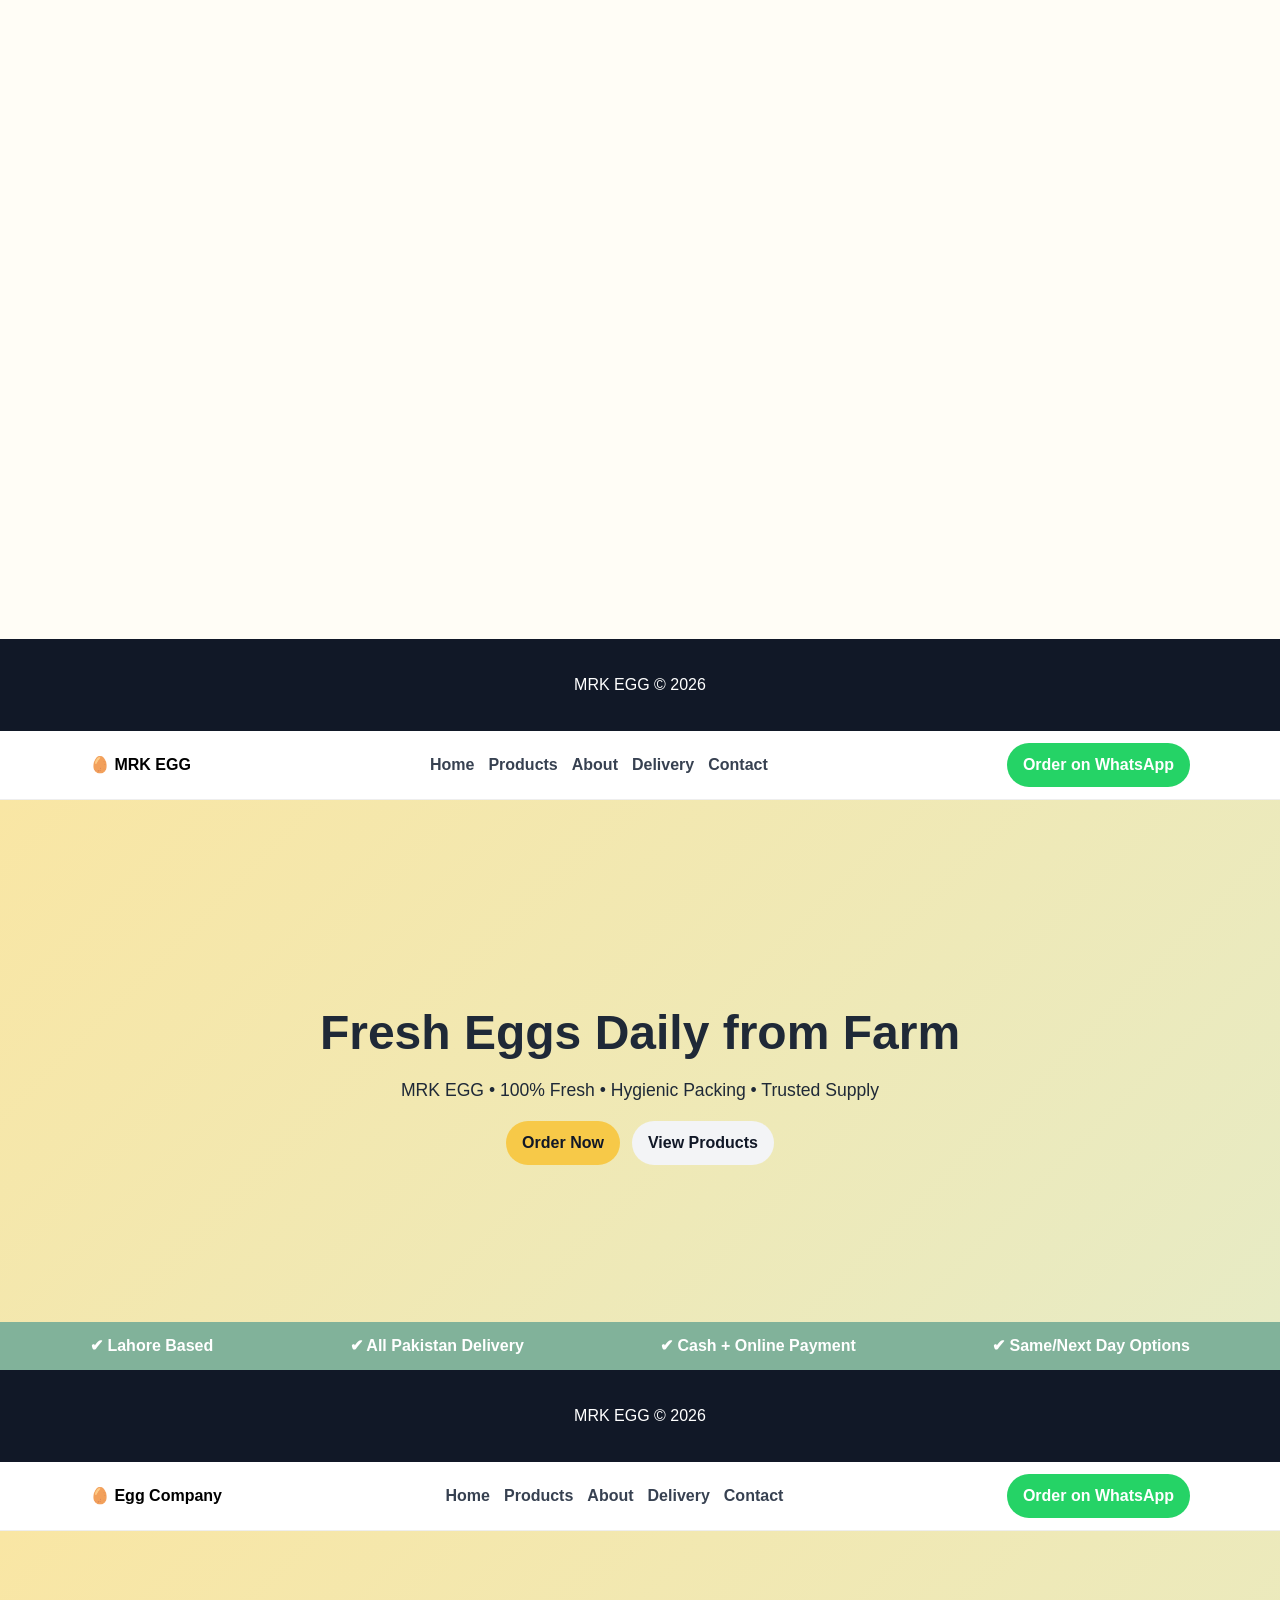
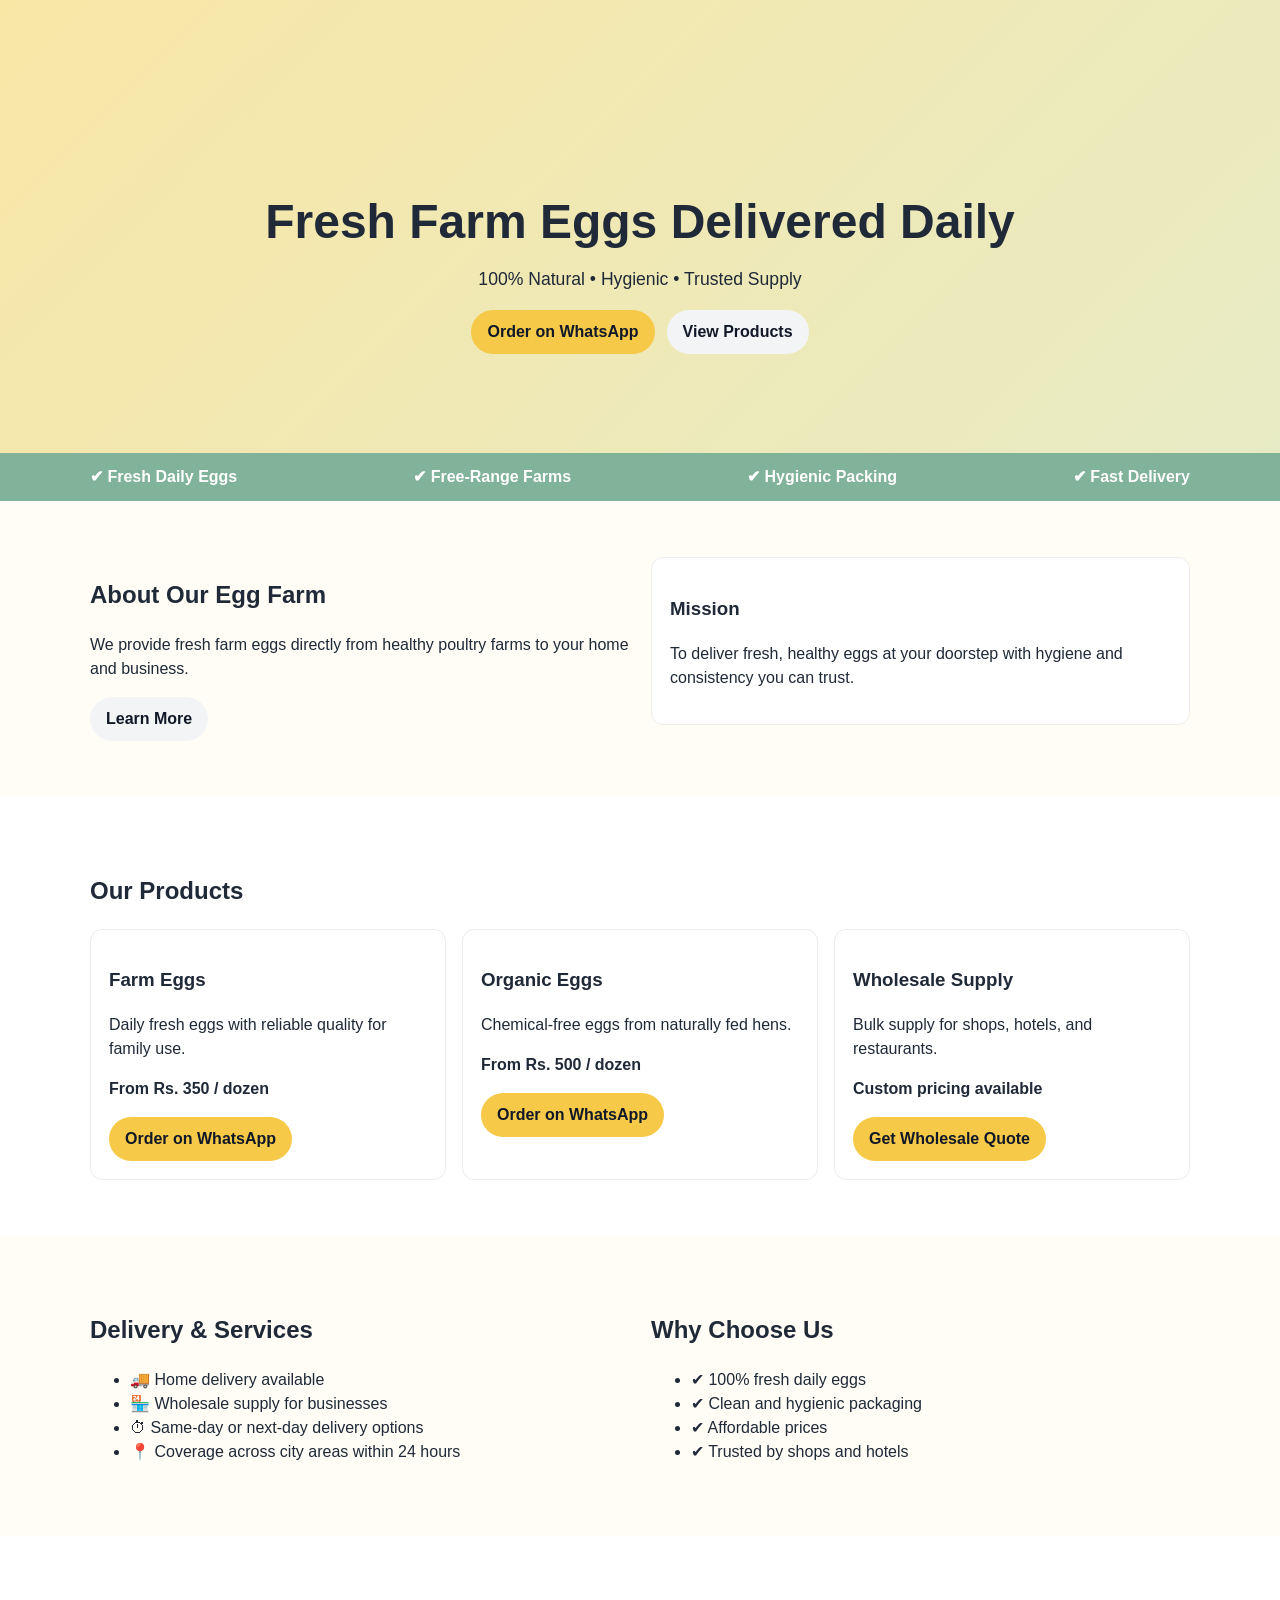
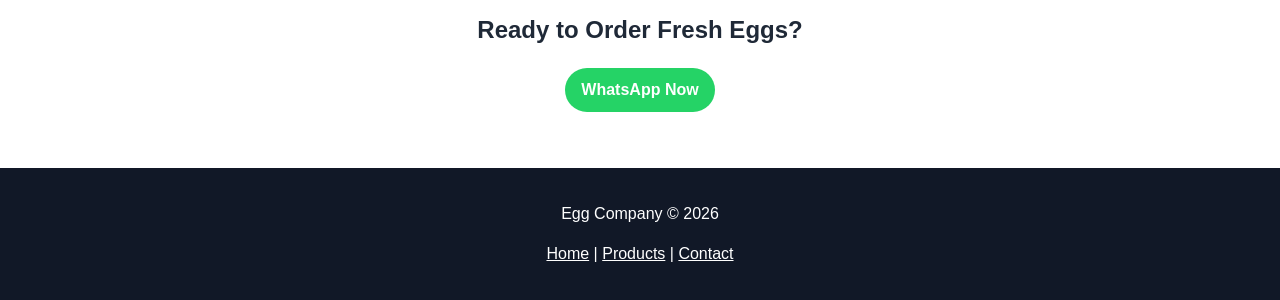
<file: index.html>
<!DOCTYPE html>
<html lang="en">
<head>
  <meta charset="UTF-8" />
  <meta name="viewport" content="width=device-width, initial-scale=1.0" />
  <title>MRK EGG | Fresh Eggs Daily from Farm</title>
  <meta name="description" content="MRK EGG Lahore - Farm fresh eggs, organic eggs, and wholesale supply with delivery across Pakistan." />
  <link rel="stylesheet" href="styles.css" />
  <script defer src="script.js"></script>
</head>
<body>
  <header class="header reveal"><div class="container nav-wrap"><a class="logo" href="index.html">🥚 MRK EGG</a><nav class="nav"><a href="index.html">Home</a><a href="products.html">Products</a><a href="about.html">About</a><a href="delivery.html">Delivery</a><a href="contact.html">Contact</a></nav><a class="btn btn-whatsapp" href="https://wa.me/923270447263?text=Assalam%20o%20Alaikum%2C%20mujhe%20eggs%20order%20karne%20hain">Order on WhatsApp</a></div></header>
  <main class="reveal">
    <section class="hero"><div class="container hero-content"><h1 class="reveal">Fresh Eggs Daily from Farm</h1><p>MRK EGG • 100% Fresh • Hygienic Packing • Trusted Supply</p><div class="hero-actions"><a class="btn btn-primary" href="contact.html">Order Now</a><a class="btn btn-secondary" href="products.html">View Products</a></div></div></section>
    <section class="trust-strip"><div class="container trust-items"><span>✔ Lahore Based</span><span>✔ All Pakistan Delivery</span><span>✔ Cash + Online Payment</span><span>✔ Same/Next Day Options</span></div></section>
  </main>
  <footer class="footer"><div class="container"><p>MRK EGG © 2026</p></div></footer>
</head>
<body>
  <header class="header"><div class="container nav-wrap"><a class="logo" href="index.html">🥚 MRK EGG</a><nav class="nav"><a href="index.html">Home</a><a href="products.html">Products</a><a href="about.html">About</a><a href="delivery.html">Delivery</a><a href="contact.html">Contact</a></nav><a class="btn btn-whatsapp" href="https://wa.me/923270447263?text=Assalam%20o%20Alaikum%2C%20mujhe%20eggs%20order%20karne%20hain">Order on WhatsApp</a></div></header>
  <main>
    <section class="hero"><div class="container hero-content"><h1>Fresh Eggs Daily from Farm</h1><p>MRK EGG • 100% Fresh • Hygienic Packing • Trusted Supply</p><div class="hero-actions"><a class="btn btn-primary" href="contact.html">Order Now</a><a class="btn btn-secondary" href="products.html">View Products</a></div></div></section>
    <section class="trust-strip"><div class="container trust-items"><span>✔ Lahore Based</span><span>✔ All Pakistan Delivery</span><span>✔ Cash + Online Payment</span><span>✔ Same/Next Day Options</span></div></section>
  </main>
  <footer class="footer"><div class="container"><p>MRK EGG © 2026</p></div></footer>
  <title>Egg Company | Fresh Farm Eggs Delivered Daily</title>
  <meta name="description" content="Fresh farm eggs delivered daily. Order via WhatsApp for home and wholesale supply." />
  <link rel="stylesheet" href="styles.css" />
</head>
<body>
  <header class="header">
    <div class="container nav-wrap">
      <a class="logo" href="index.html">🥚 Egg Company</a>
      <nav class="nav">
        <a href="index.html">Home</a>
        <a href="products.html">Products</a>
        <a href="about.html">About</a>
        <a href="delivery.html">Delivery</a>
        <a href="contact.html">Contact</a>
      </nav>
      <a class="btn btn-whatsapp" href="https://wa.me/923001234567?text=I%20want%20to%20order%3A%0A-%202%20dozen%20farm%20eggs%0A-%20Delivery%20address%3A%20" target="_blank" rel="noopener">Order on WhatsApp</a>
    </div>
  </header>

  <main>
    <section class="hero">
      <div class="overlay"></div>
      <div class="container hero-content">
        <h1>Fresh Farm Eggs Delivered Daily</h1>
        <p>100% Natural • Hygienic • Trusted Supply</p>
        <div class="hero-actions">
          <a class="btn btn-primary" href="https://wa.me/923001234567?text=I%20want%20to%20order%3A%0A-%202%20dozen%20farm%20eggs%0A-%20Delivery%20address%3A%20" target="_blank" rel="noopener">Order on WhatsApp</a>
          <a class="btn btn-secondary" href="products.html">View Products</a>
        </div>
      </div>
    </section>

    <section class="trust-strip">
      <div class="container trust-items">
        <span>✔ Fresh Daily Eggs</span>
        <span>✔ Free-Range Farms</span>
        <span>✔ Hygienic Packing</span>
        <span>✔ Fast Delivery</span>
      </div>
    </section>

    <section class="section">
      <div class="container split">
        <div>
          <h2>About Our Egg Farm</h2>
          <p>We provide fresh farm eggs directly from healthy poultry farms to your home and business.</p>
          <a class="btn btn-secondary" href="about.html">Learn More</a>
        </div>
        <div class="card">
          <h3>Mission</h3>
          <p>To deliver fresh, healthy eggs at your doorstep with hygiene and consistency you can trust.</p>
        </div>
      </div>
    </section>

    <section class="section section-alt">
      <div class="container">
        <h2>Our Products</h2>
        <div class="cards">
          <article class="card">
            <h3>Farm Eggs</h3>
            <p>Daily fresh eggs with reliable quality for family use.</p>
            <p class="price">From Rs. 350 / dozen</p>
            <a class="btn btn-primary" href="https://wa.me/923001234567?text=I%20want%20to%20order%3A%0A-%20Farm%20Eggs%0A-%20Quantity%3A%20" target="_blank" rel="noopener">Order on WhatsApp</a>
          </article>
          <article class="card">
            <h3>Organic Eggs</h3>
            <p>Chemical-free eggs from naturally fed hens.</p>
            <p class="price">From Rs. 500 / dozen</p>
            <a class="btn btn-primary" href="https://wa.me/923001234567?text=I%20want%20to%20order%3A%0A-%20Organic%20Eggs%0A-%20Quantity%3A%20" target="_blank" rel="noopener">Order on WhatsApp</a>
          </article>
          <article class="card">
            <h3>Wholesale Supply</h3>
            <p>Bulk supply for shops, hotels, and restaurants.</p>
            <p class="price">Custom pricing available</p>
            <a class="btn btn-primary" href="https://wa.me/923001234567?text=I%20need%20wholesale%20egg%20supply%3A%0A-%20Business%20name%3A%20%0A-%20Required%20quantity%3A%20" target="_blank" rel="noopener">Get Wholesale Quote</a>
          </article>
        </div>
      </div>
    </section>

    <section class="section">
      <div class="container split">
        <div>
          <h2>Delivery & Services</h2>
          <ul>
            <li>🚚 Home delivery available</li>
            <li>🏪 Wholesale supply for businesses</li>
            <li>⏱ Same-day or next-day delivery options</li>
            <li>📍 Coverage across city areas within 24 hours</li>
          </ul>
        </div>
        <div>
          <h2>Why Choose Us</h2>
          <ul>
            <li>✔ 100% fresh daily eggs</li>
            <li>✔ Clean and hygienic packaging</li>
            <li>✔ Affordable prices</li>
            <li>✔ Trusted by shops and hotels</li>
          </ul>
        </div>
      </div>
    </section>

    <section class="section section-alt cta">
      <div class="container">
        <h2>Ready to Order Fresh Eggs?</h2>
        <a class="btn btn-whatsapp" href="https://wa.me/923001234567?text=I%20want%20to%20order%3A%0A-%202%20dozen%20farm%20eggs%0A-%20Delivery%20address%3A%20" target="_blank" rel="noopener">WhatsApp Now</a>
      </div>
    </section>
  </main>

  <footer class="footer">
    <div class="container">
      <p>Egg Company © 2026</p>
      <p><a href="index.html">Home</a> | <a href="products.html">Products</a> | <a href="contact.html">Contact</a></p>
    </div>
  </footer>
</body>
</html>
</file>
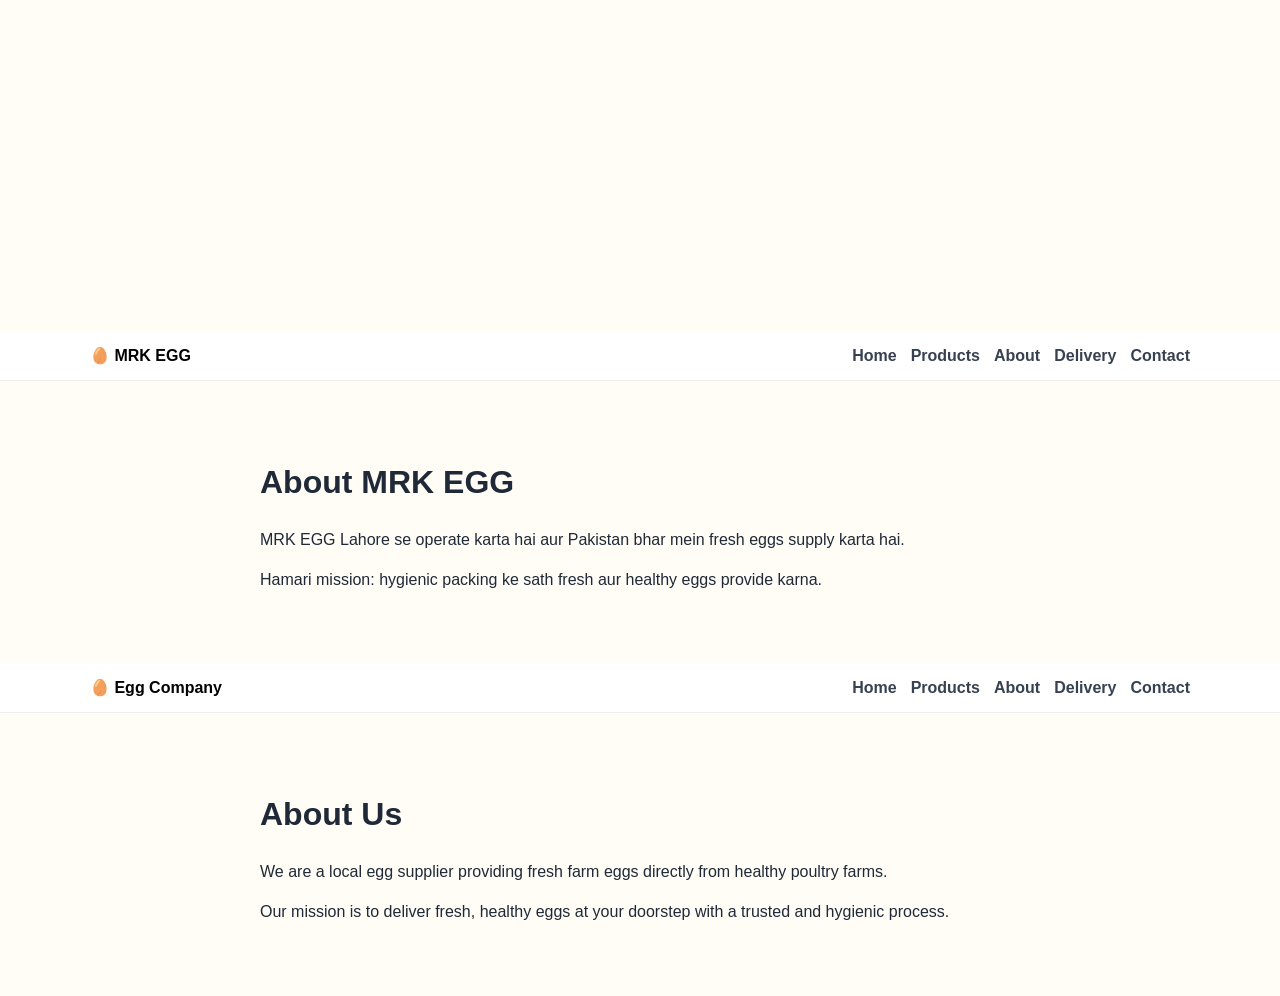
<file: about.html>
<!DOCTYPE html>
<html lang="en"><head><meta charset="UTF-8" /><meta name="viewport" content="width=device-width, initial-scale=1.0" /><title>About | MRK EGG</title><link rel="stylesheet" href="styles.css" />  <script defer src="script.js"></script>
</head>
<body><header class="header simple-header reveal"><div class="container nav-wrap"><a class="logo" href="index.html">🥚 MRK EGG</a><nav class="nav"><a href="index.html">Home</a><a href="products.html">Products</a><a href="about.html">About</a><a href="delivery.html">Delivery</a><a href="contact.html">Contact</a></nav></div></header>
<main class="section reveal"><div class="container narrow"><h1 class="reveal">About MRK EGG</h1><p>MRK EGG Lahore se operate karta hai aur Pakistan bhar mein fresh eggs supply karta hai.</p><p>Hamari mission: hygienic packing ke sath fresh aur healthy eggs provide karna.</p></div></main></body></html>
<html lang="en"><head><meta charset="UTF-8" /><meta name="viewport" content="width=device-width, initial-scale=1.0" /><title>About | MRK EGG</title><link rel="stylesheet" href="styles.css" /></head>
<body><header class="header simple-header"><div class="container nav-wrap"><a class="logo" href="index.html">🥚 MRK EGG</a><nav class="nav"><a href="index.html">Home</a><a href="products.html">Products</a><a href="about.html">About</a><a href="delivery.html">Delivery</a><a href="contact.html">Contact</a></nav></div></header>
<main class="section"><div class="container narrow"><h1>About MRK EGG</h1><p>MRK EGG Lahore se operate karta hai aur Pakistan bhar mein fresh eggs supply karta hai.</p><p>Hamari mission: hygienic packing ke sath fresh aur healthy eggs provide karna.</p></div></main></body></html>
<html lang="en">
<head>
  <meta charset="UTF-8" />
  <meta name="viewport" content="width=device-width, initial-scale=1.0" />
  <title>About Us | Egg Company</title>
  <link rel="stylesheet" href="styles.css" />
</head>
<body>
  <header class="header simple-header"><div class="container nav-wrap"><a class="logo" href="index.html">🥚 Egg Company</a><nav class="nav"><a href="index.html">Home</a><a href="products.html">Products</a><a href="about.html">About</a><a href="delivery.html">Delivery</a><a href="contact.html">Contact</a></nav></div></header>
  <main class="section"><div class="container narrow"><h1>About Us</h1><p>We are a local egg supplier providing fresh farm eggs directly from healthy poultry farms.</p><p>Our mission is to deliver fresh, healthy eggs at your doorstep with a trusted and hygienic process.</p></div></main>
</body>
</html>
</file>
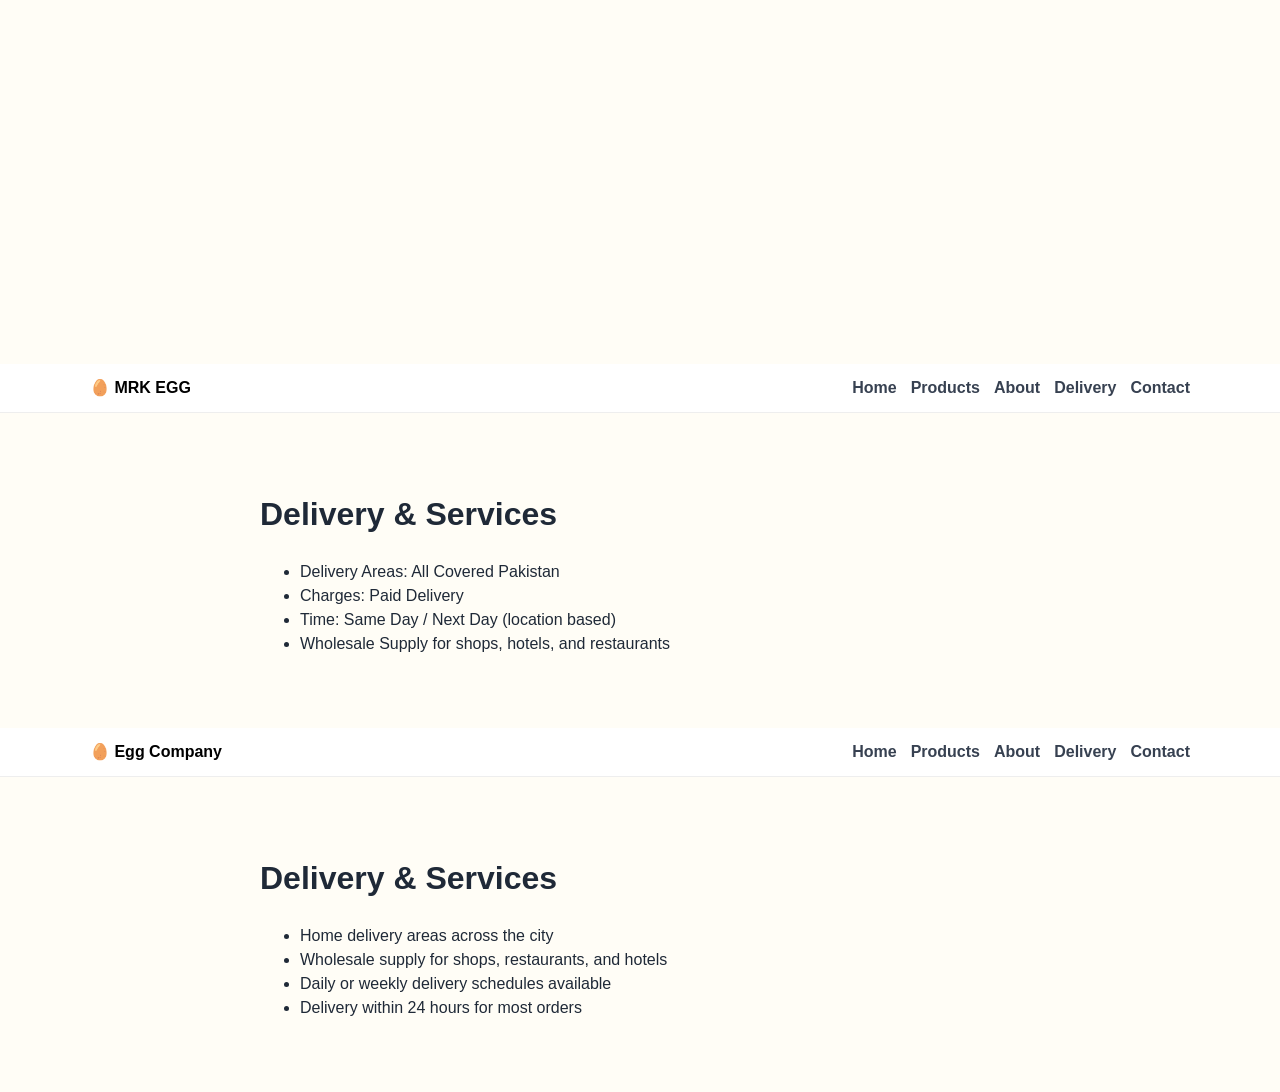
<file: delivery.html>
<!DOCTYPE html>
<html lang="en"><head><meta charset="UTF-8" /><meta name="viewport" content="width=device-width, initial-scale=1.0" /><title>Delivery | MRK EGG</title><link rel="stylesheet" href="styles.css" />  <script defer src="script.js"></script>
</head>
<body><header class="header simple-header reveal"><div class="container nav-wrap"><a class="logo" href="index.html">🥚 MRK EGG</a><nav class="nav"><a href="index.html">Home</a><a href="products.html">Products</a><a href="about.html">About</a><a href="delivery.html">Delivery</a><a href="contact.html">Contact</a></nav></div></header>
<main class="section reveal"><div class="container narrow"><h1 class="reveal">Delivery & Services</h1><ul><li>Delivery Areas: All Covered Pakistan</li><li>Charges: Paid Delivery</li><li>Time: Same Day / Next Day (location based)</li><li>Wholesale Supply for shops, hotels, and restaurants</li></ul></div></main></body></html>
<html lang="en"><head><meta charset="UTF-8" /><meta name="viewport" content="width=device-width, initial-scale=1.0" /><title>Delivery | MRK EGG</title><link rel="stylesheet" href="styles.css" /></head>
<body><header class="header simple-header"><div class="container nav-wrap"><a class="logo" href="index.html">🥚 MRK EGG</a><nav class="nav"><a href="index.html">Home</a><a href="products.html">Products</a><a href="about.html">About</a><a href="delivery.html">Delivery</a><a href="contact.html">Contact</a></nav></div></header>
<main class="section"><div class="container narrow"><h1>Delivery & Services</h1><ul><li>Delivery Areas: All Covered Pakistan</li><li>Charges: Paid Delivery</li><li>Time: Same Day / Next Day (location based)</li><li>Wholesale Supply for shops, hotels, and restaurants</li></ul></div></main></body></html>
<html lang="en">
<head><meta charset="UTF-8" /><meta name="viewport" content="width=device-width, initial-scale=1.0" /><title>Delivery & Services | Egg Company</title><link rel="stylesheet" href="styles.css" /></head>
<body>
<header class="header simple-header"><div class="container nav-wrap"><a class="logo" href="index.html">🥚 Egg Company</a><nav class="nav"><a href="index.html">Home</a><a href="products.html">Products</a><a href="about.html">About</a><a href="delivery.html">Delivery</a><a href="contact.html">Contact</a></nav></div></header>
<main class="section"><div class="container narrow"><h1>Delivery & Services</h1><ul><li>Home delivery areas across the city</li><li>Wholesale supply for shops, restaurants, and hotels</li><li>Daily or weekly delivery schedules available</li><li>Delivery within 24 hours for most orders</li></ul></div></main>
</body>
</html>
</file>
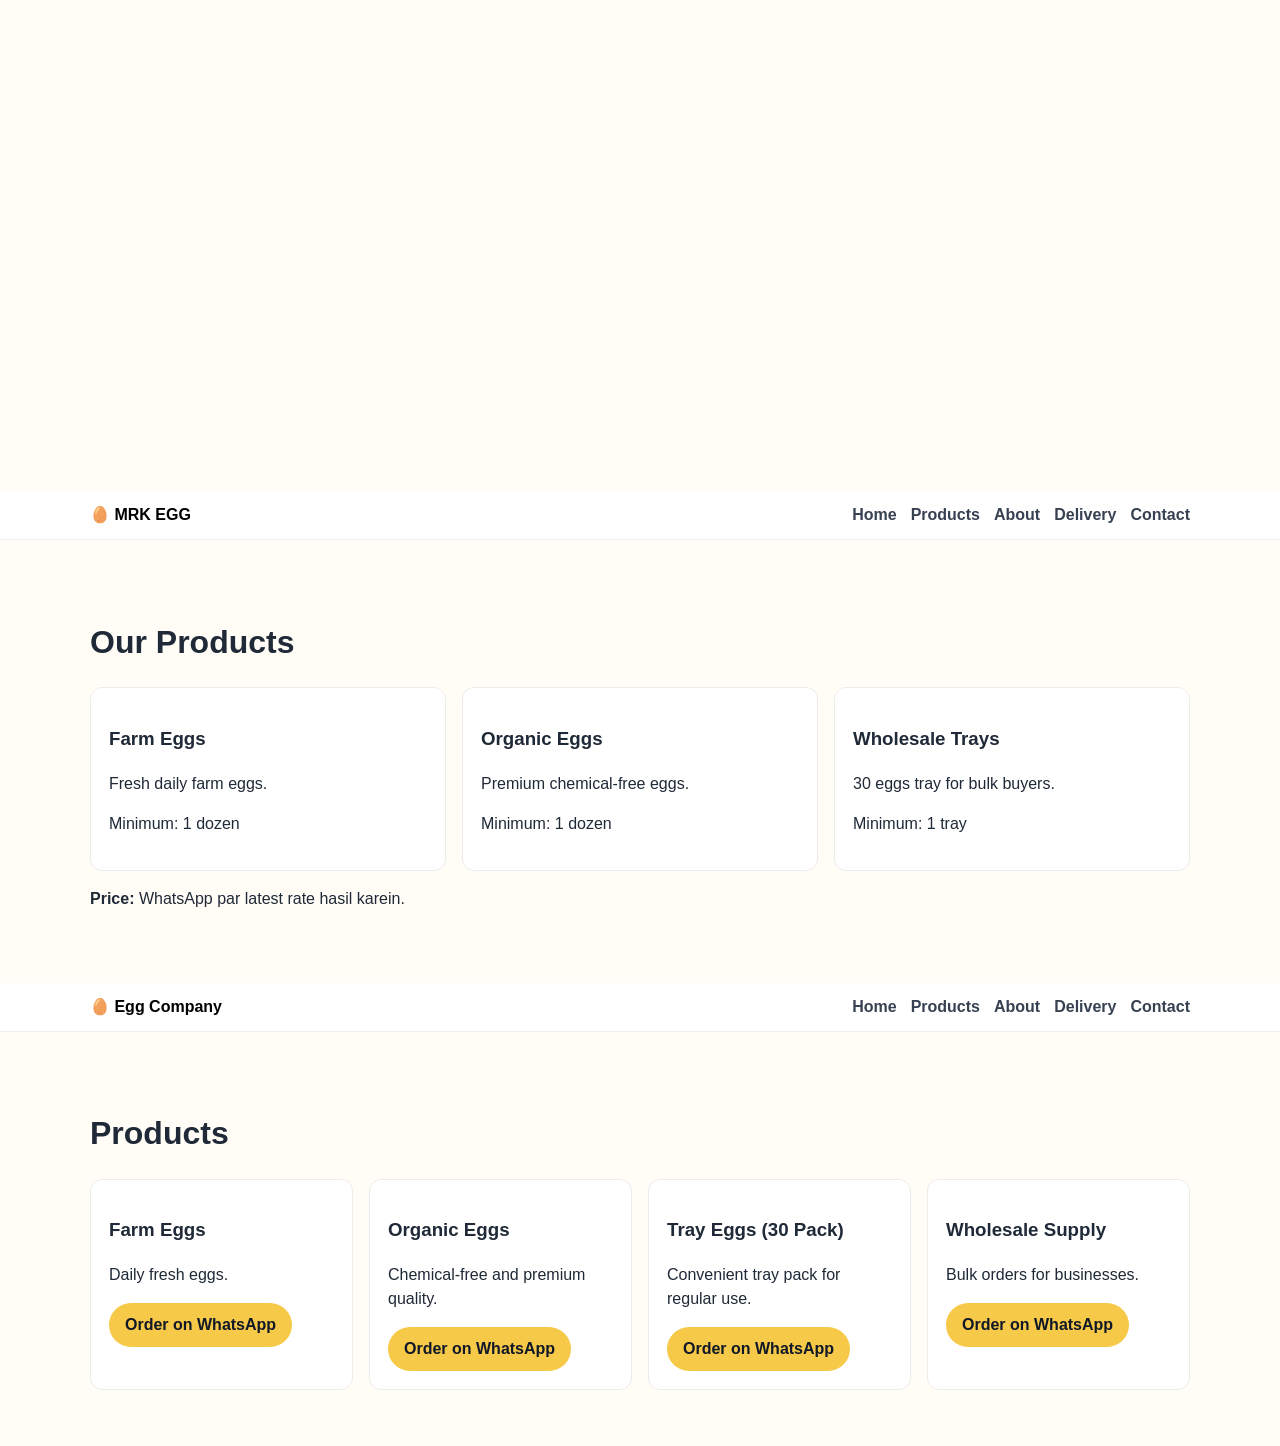
<file: products.html>
<!DOCTYPE html>
<html lang="en"><head><meta charset="UTF-8" /><meta name="viewport" content="width=device-width, initial-scale=1.0" /><title>Products | MRK EGG</title><link rel="stylesheet" href="styles.css" />  <script defer src="script.js"></script>
</head>
<body><header class="header simple-header reveal"><div class="container nav-wrap"><a class="logo" href="index.html">🥚 MRK EGG</a><nav class="nav"><a href="index.html">Home</a><a href="products.html">Products</a><a href="about.html">About</a><a href="delivery.html">Delivery</a><a href="contact.html">Contact</a></nav></div></header>
<main class="section reveal"><div class="container"><h1 class="reveal">Our Products</h1><div class="cards"><article class="card"><h3>Farm Eggs</h3><p>Fresh daily farm eggs.</p><p>Minimum: 1 dozen</p></article><article class="card"><h3>Organic Eggs</h3><p>Premium chemical-free eggs.</p><p>Minimum: 1 dozen</p></article><article class="card"><h3>Wholesale Trays</h3><p>30 eggs tray for bulk buyers.</p><p>Minimum: 1 tray</p></article></div><p><strong>Price:</strong> WhatsApp par latest rate hasil karein.</p></div></main></body></html>
<html lang="en"><head><meta charset="UTF-8" /><meta name="viewport" content="width=device-width, initial-scale=1.0" /><title>Products | MRK EGG</title><link rel="stylesheet" href="styles.css" /></head>
<body><header class="header simple-header"><div class="container nav-wrap"><a class="logo" href="index.html">🥚 MRK EGG</a><nav class="nav"><a href="index.html">Home</a><a href="products.html">Products</a><a href="about.html">About</a><a href="delivery.html">Delivery</a><a href="contact.html">Contact</a></nav></div></header>
<main class="section"><div class="container"><h1>Our Products</h1><div class="cards"><article class="card"><h3>Farm Eggs</h3><p>Fresh daily farm eggs.</p><p>Minimum: 1 dozen</p></article><article class="card"><h3>Organic Eggs</h3><p>Premium chemical-free eggs.</p><p>Minimum: 1 dozen</p></article><article class="card"><h3>Wholesale Trays</h3><p>30 eggs tray for bulk buyers.</p><p>Minimum: 1 tray</p></article></div><p><strong>Price:</strong> WhatsApp par latest rate hasil karein.</p></div></main></body></html>
<html lang="en">
<head><meta charset="UTF-8" /><meta name="viewport" content="width=device-width, initial-scale=1.0" /><title>Products | Egg Company</title><link rel="stylesheet" href="styles.css" /></head>
<body>
<header class="header simple-header"><div class="container nav-wrap"><a class="logo" href="index.html">🥚 Egg Company</a><nav class="nav"><a href="index.html">Home</a><a href="products.html">Products</a><a href="about.html">About</a><a href="delivery.html">Delivery</a><a href="contact.html">Contact</a></nav></div></header>
<main class="section"><div class="container"><h1>Products</h1><div class="cards"><article class="card"><h3>Farm Eggs</h3><p>Daily fresh eggs.</p><a class="btn btn-primary" href="https://wa.me/923001234567?text=I%20want%20Farm%20Eggs">Order on WhatsApp</a></article><article class="card"><h3>Organic Eggs</h3><p>Chemical-free and premium quality.</p><a class="btn btn-primary" href="https://wa.me/923001234567?text=I%20want%20Organic%20Eggs">Order on WhatsApp</a></article><article class="card"><h3>Tray Eggs (30 Pack)</h3><p>Convenient tray pack for regular use.</p><a class="btn btn-primary" href="https://wa.me/923001234567?text=I%20want%20a%2030%20egg%20tray">Order on WhatsApp</a></article><article class="card"><h3>Wholesale Supply</h3><p>Bulk orders for businesses.</p><a class="btn btn-primary" href="https://wa.me/923001234567?text=I%20need%20wholesale%20eggs">Order on WhatsApp</a></article></div></div></main>
</body>
</html>
</file>
<file: styles.css>
:root {
  --yellow: #f7c948;
  --green: #81b29a;
  --white: #ffffff;
  --text: #1f2937;
  --bg: #fffdf6;
}
* { box-sizing: border-box; }
body { margin: 0; font-family: Arial, sans-serif; color: var(--text); background: var(--bg); line-height: 1.5; }
.container { width: min(1100px, 92%); margin: 0 auto; }
.header { position: sticky; top: 0; z-index: 10; background: var(--white); border-bottom: 1px solid #eee; }
.simple-header { position: static; }
.nav-wrap { display: flex; align-items: center; justify-content: space-between; gap: 12px; padding: 12px 0; flex-wrap: wrap; }
.logo { color: #000; font-weight: 700; text-decoration: none; }
.nav { display: flex; gap: 14px; flex-wrap: wrap; }
.nav a { text-decoration: none; color: #374151; font-weight: 600; }
.btn { display: inline-block; border-radius: 999px; padding: 10px 16px; text-decoration: none; font-weight: 700; }
.btn-primary { background: var(--yellow); color: #111827; }
.btn-secondary { background: #f3f4f6; color: #111827; }
.btn-whatsapp { background: #25d366; color: #fff; }
.hero { position: relative; min-height: 58vh; display: grid; place-items: center; background: linear-gradient(135deg, #f9e6a4, #d5f0e5); text-align: center; }
.hero-content { position: relative; z-index: 1; padding: 40px 0; }
.hero h1 { font-size: clamp(2rem, 5vw, 3rem); margin-bottom: 8px; }
.hero p { font-size: 1.1rem; margin-top: 0; }
.hero-actions { display: flex; justify-content: center; gap: 12px; flex-wrap: wrap; }
.trust-strip { background: var(--green); color: #fff; font-weight: 700; }
.trust-items { display: flex; justify-content: space-between; gap: 12px; flex-wrap: wrap; padding: 12px 0; }
.section { padding: 56px 0; }
.section-alt { background: #fff; }
.split { display: grid; grid-template-columns: repeat(auto-fit, minmax(260px, 1fr)); gap: 22px; align-items: start; }
.cards { display: grid; grid-template-columns: repeat(auto-fit, minmax(220px, 1fr)); gap: 16px; margin-top: 18px; }
.card { background: #fff; border: 1px solid #ececec; border-radius: 12px; padding: 18px; }
.price { font-weight: 700; }
.cta { text-align: center; }
.footer { background: #111827; color: #fff; text-align: center; padding: 18px 0; }
.footer a { color: #fff; }
.narrow { width: min(760px, 92%); }
.form { display: grid; gap: 10px; max-width: 500px; }
input, textarea { width: 100%; padding: 10px; border: 1px solid #ddd; border-radius: 8px; }
@media (max-width: 700px) {
  .header .btn-whatsapp { width: 100%; text-align: center; }
  .nav { width: 100%; justify-content: space-between; }
}
.status { margin: 8px 0 0; font-weight: 600; }
.status.success { color: #166534; }
.status.error { color: #b91c1c; }

/* Animation base */
.hero {
  background-size: 200% 200%;
  animation: heroGradient 12s ease infinite;
}

@keyframes heroGradient {
  0% { background-position: 0% 50%; }
  50% { background-position: 100% 50%; }
  100% { background-position: 0% 50%; }
}

.reveal {
  opacity: 0;
  transform: translateY(20px);
  transition: opacity 700ms ease, transform 700ms ease;
}

.reveal.visible {
  opacity: 1;
  transform: translateY(0);
}

.card {
  transition: transform .25s ease, box-shadow .25s ease;
}

.card:hover {
  transform: translateY(-6px);
  box-shadow: 0 12px 26px rgba(0,0,0,.08);
}

.btn {
  transition: transform .2s ease, filter .2s ease;
}

.btn:hover {
  transform: translateY(-2px);
  filter: brightness(1.05);
}

@media (prefers-reduced-motion: reduce) {
  * {
    animation: none !important;
    transition: none !important;
  }
  .reveal {
    opacity: 1 !important;
    transform: none !important;
  }
}
</file>
